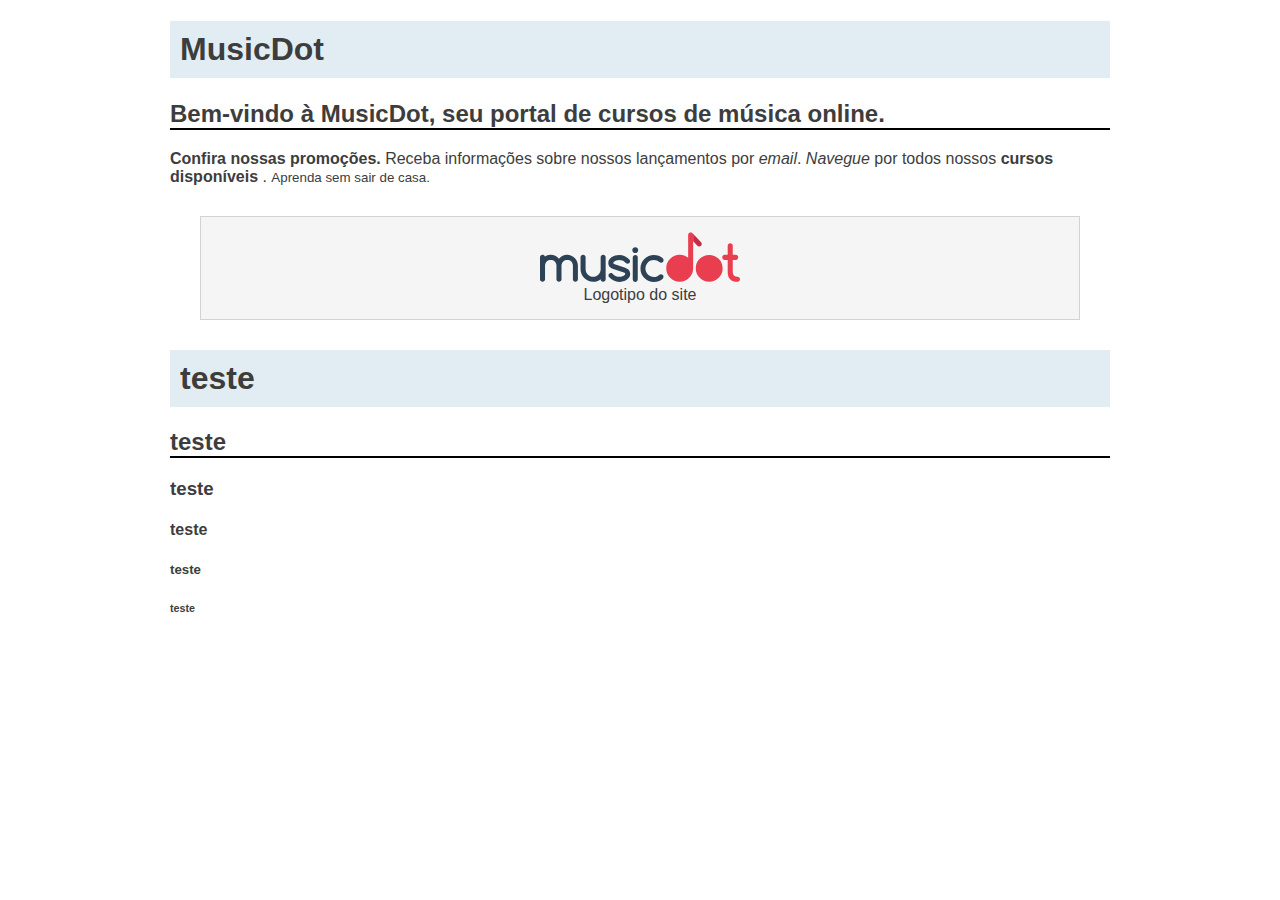
<file: index.html>
<!DOCTYPE html>
<html>
  <head>
    <title>MusicDot</title>
    <meta charset="utf-8">
    <link rel="stylesheet" href="css/estilo.css" >
  </head>
  <body>
        <h1>MusicDot</h1>
          <h2>Bem-vindo à MusicDot, seu portal de cursos de música online.</h2>

          <p> <strong> Confira nossas promoções.</strong>
            Receba informações sobre nossos lançamentos por <em>email</em>.
          <i> Navegue </i> por todos nossos <b>cursos disponíveis </b>.
          <small> Aprenda sem sair de casa.</small></p>
          <figure>
              <img src="img/logo.svg" alt="Esta imagem é um logotipo do MusicDot"> 
              <figcaption>
                  Logotipo do site
              </figcaption>
          </figure>

          <h1> teste </h1>
          <h2> teste </h2>
          <h3> teste </h3>
          <h4> teste </h4>
          <h5> teste </h5>
          <h6> teste </h6>

  </body>
</html>
</file>
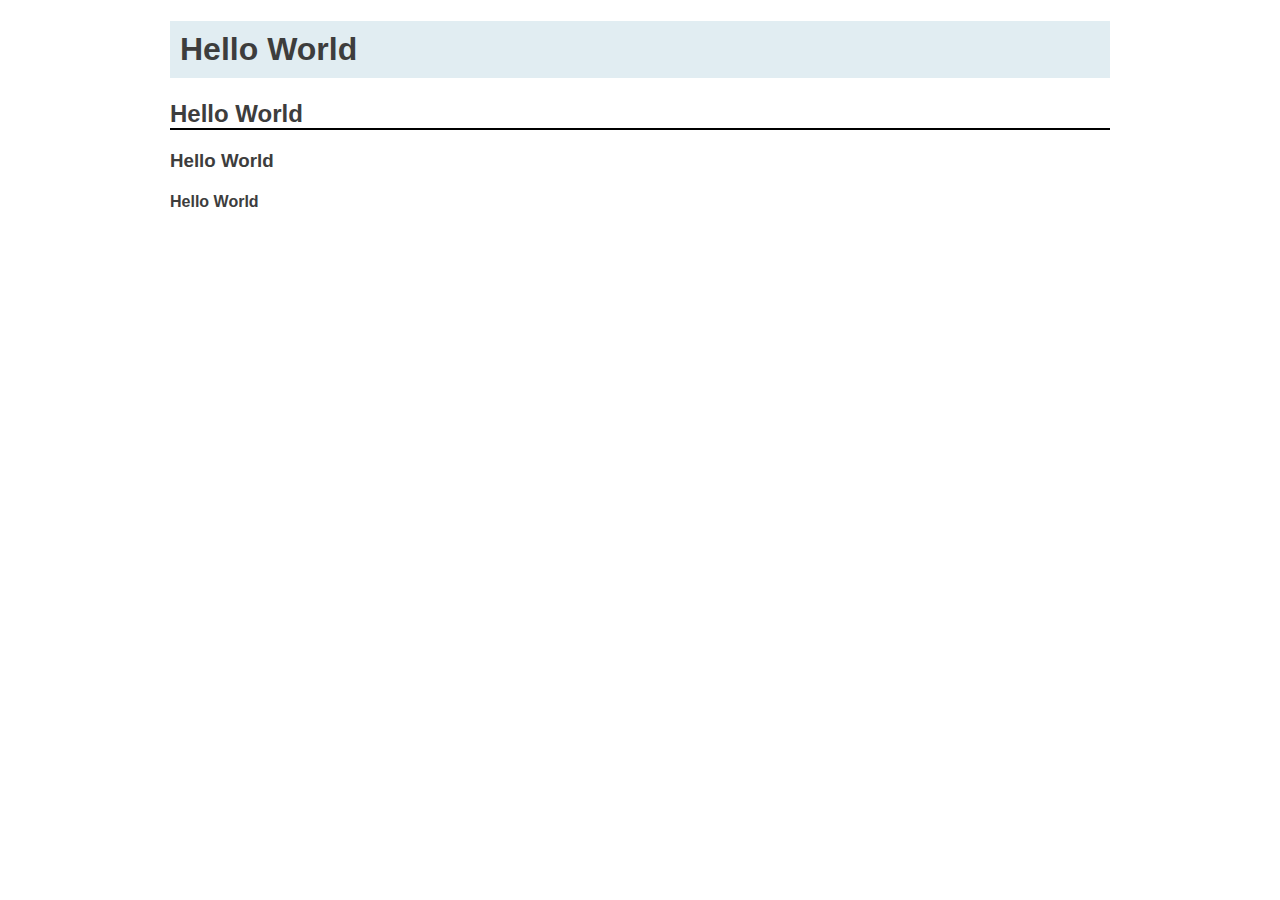
<file: meuprojeto.html>
<!DOCTYPE html>
<HTML LANG = "pt-br">
    <head>
        <meta charset = "UTF-8">
        <meta name = "viewport"
 content = "width = device-width,
 initial-scale-1.0">
    </head>
    <link rel="stylesheet" href="css/estilo.css">
    <title> Meu Projeto </title>

    <body>
        <h1> Hello World </h1>
        <h2> Hello World </h2>
        <h3> Hello World </h3>
        <h4> Hello World </h4>
    </body>
</HTML>
</file>
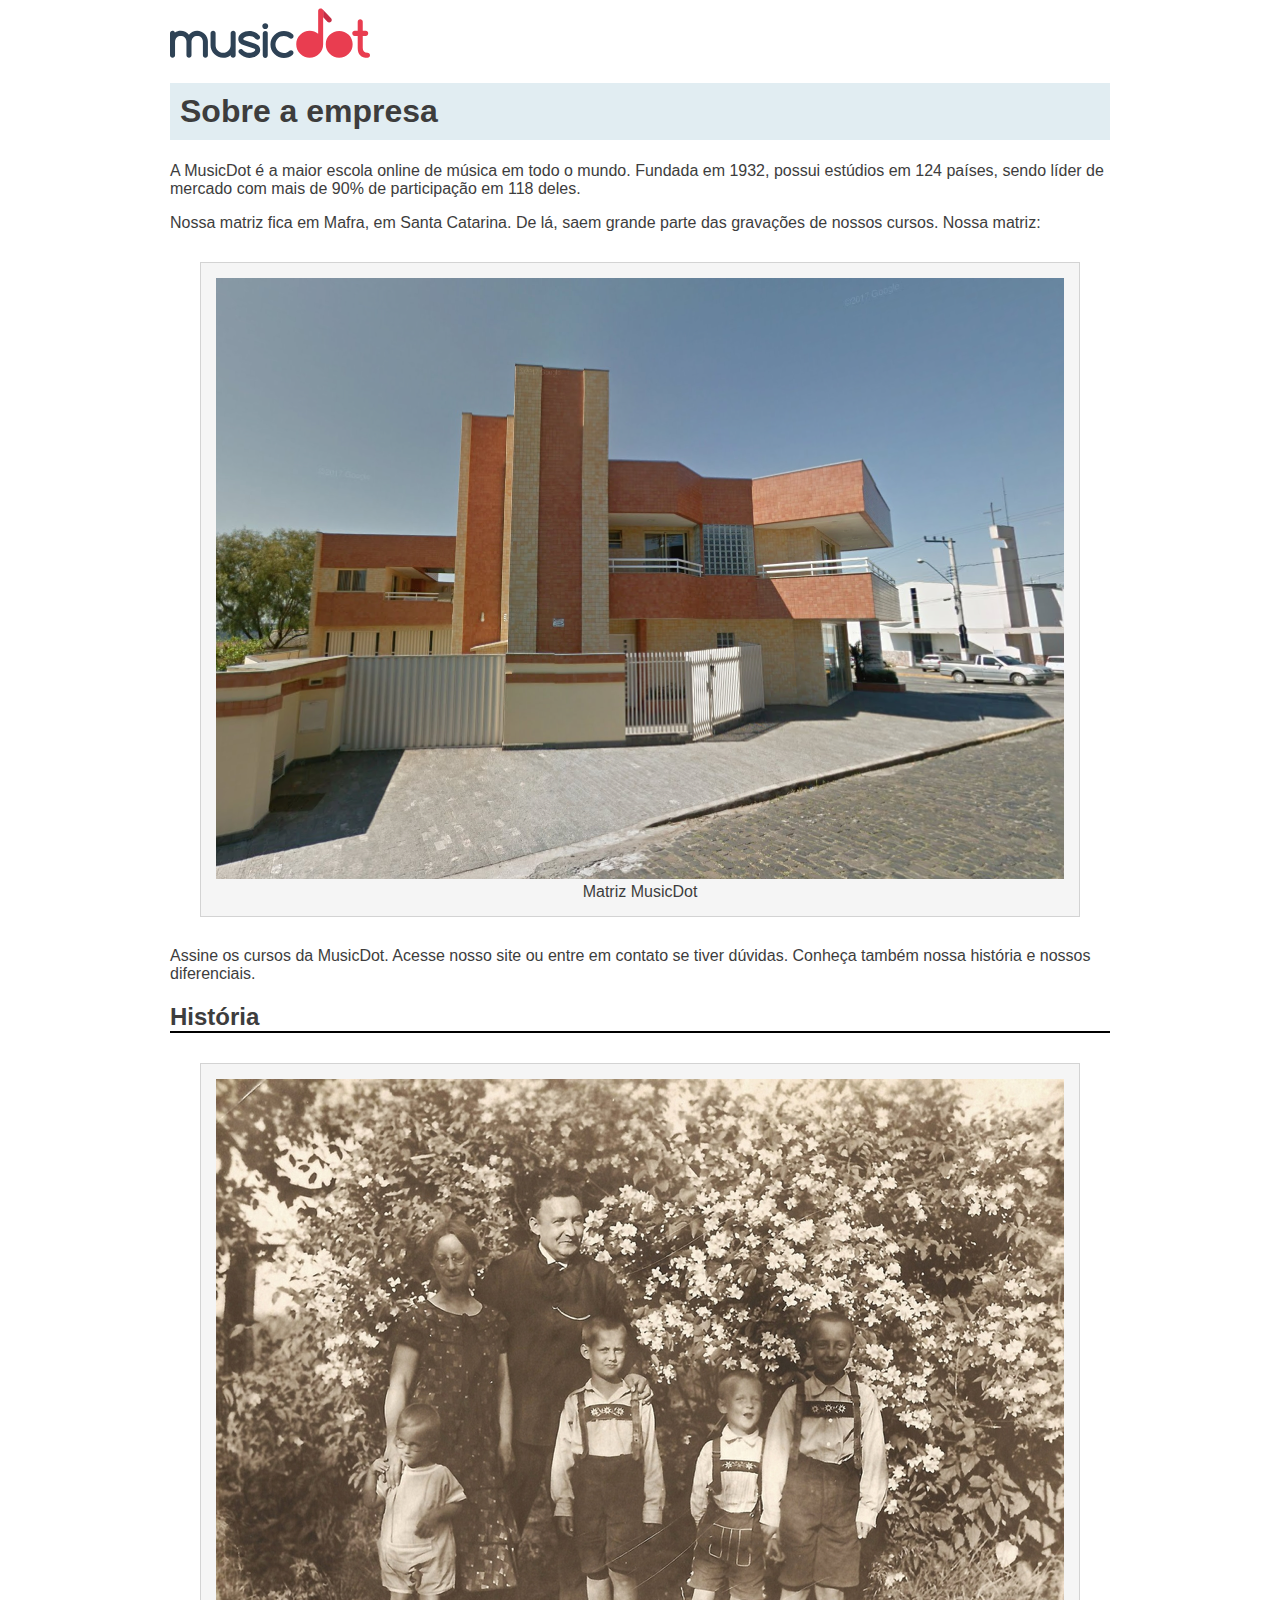
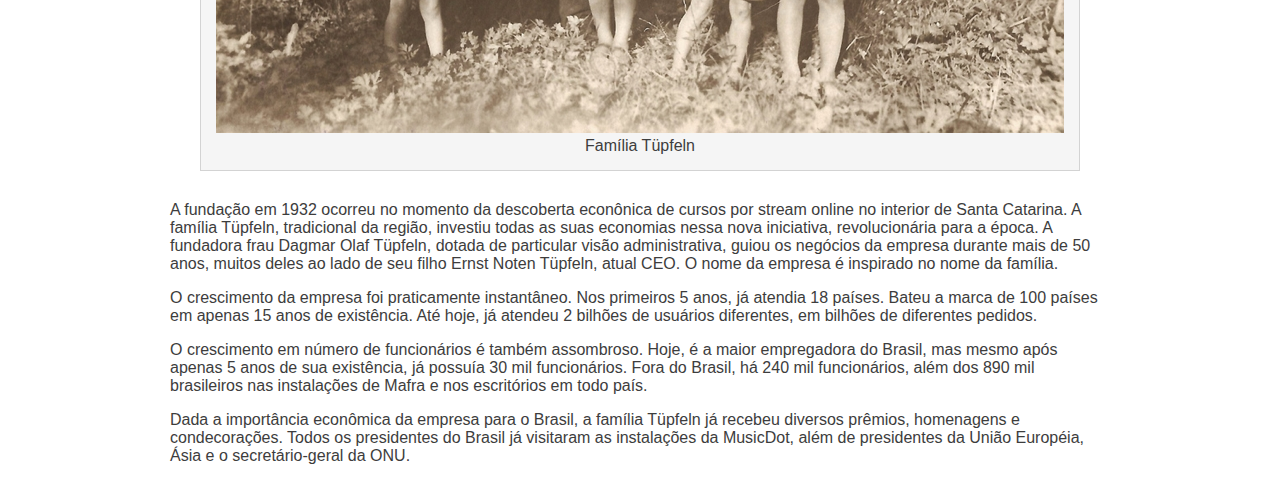
<file: sobre.html>
<!DOCTYPE html>
 <!doctype html>
 <html lang="pt-BR">
   <head>
     <meta charset="utf-8">
     <title>
       MusicDot | Sobre a empresa
     </title>
     <link href="img/favicon.ico" rel="icon">
    <link rel="stylesheet" href="css/estilo.css">
   </head>

   <body>

     <img src="img/logo.svg" alt="MusicDot">

     <h1> Sobre a empresa </h1>

     <p>
       A MusicDot é a maior escola online de música em todo o mundo.
       Fundada em 1932, possui estúdios em 124 países, sendo líder de mercado com mais de 90% de
       participação em 118 deles.
     </p>

     <p>
       Nossa matriz fica em Mafra, em Santa Catarina. De lá, saem grande parte das gravações de nossos cursos. Nossa matriz:
     </p>

     <figure>
       <img src="img/matriz-musicdot.png" alt="Matriz da musicdot">
       <figcaption> 
           Matriz MusicDot 
       </figcaption>
     </figure>

     <p>
       Assine os cursos da MusicDot. Acesse nosso site ou entre em contato
       se tiver dúvidas. Conheça também nossa história e nossos diferenciais.
     </p>

     <h2> História </h2>

     <figure>
       <img src="img/familia-tupfeln.jpg" alt="Foto da família tüpfeln">
       <figcaption>Família Tüpfeln</figcaption>
     </figure>

     <p>
       A fundação em 1932 ocorreu no momento da descoberta econônica de cursos por stream online no interior de Santa Catarina. A
       família Tüpfeln, tradicional da região, investiu todas as suas economias nessa nova iniciativa,
       revolucionária para a época. A fundadora frau Dagmar Olaf Tüpfeln, dotada de particular visão
       administrativa, guiou os negócios da empresa durante mais de 50 anos, muitos deles ao lado
       de seu filho Ernst Noten Tüpfeln, atual CEO. O nome da empresa é inspirado no nome da família.
     </p>

     <p>
       O crescimento da empresa foi praticamente instantâneo. Nos primeiros 5 anos, já atendia 18 países.
       Bateu a marca de 100 países em apenas 15 anos de existência. Até hoje, já atendeu 2 bilhões
       de usuários diferentes, em bilhões de diferentes pedidos.
     </p>

     <p>
       O crescimento em número de funcionários é também assombroso. Hoje, é a maior empregadora do
       Brasil, mas mesmo após apenas 5 anos de sua existência, já possuía 30 mil funcionários. Fora do
       Brasil, há 240 mil funcionários, além dos 890 mil brasileiros nas instalações de Mafra e
       nos escritórios em todo país.
     </p>

     <p>
       Dada a importância econômica da empresa para o Brasil, a família Tüpfeln já recebeu diversos prêmios,
       homenagens e condecorações. Todos os presidentes do Brasil já visitaram as instalações da MusicDot, além de presidentes da União Européia, Ásia e o secretário-geral da ONU.
     </p>

   </body>
 </html>
</file>
<file: css/estilo.css>
head
{
    background-color:#E1EDF2;
}
body
{
    font-family: sans-serif;
    color: #3D3D3D;
    width: 940px;
    margin-left: auto;
    margin-right: auto;
 }
 h1
 {
    padding: 10px;
    color: #3D3D3D;
    background-color: #E1EDF2;
 }
 h2
 {
    border-bottom: 2px solid black;
 }
 figure{
    margin: 30px;
    padding: 15px;
    text-align: center;
    background-color: whitesmoke;
    border: 1px solid lightgrey;
 }
</file>
